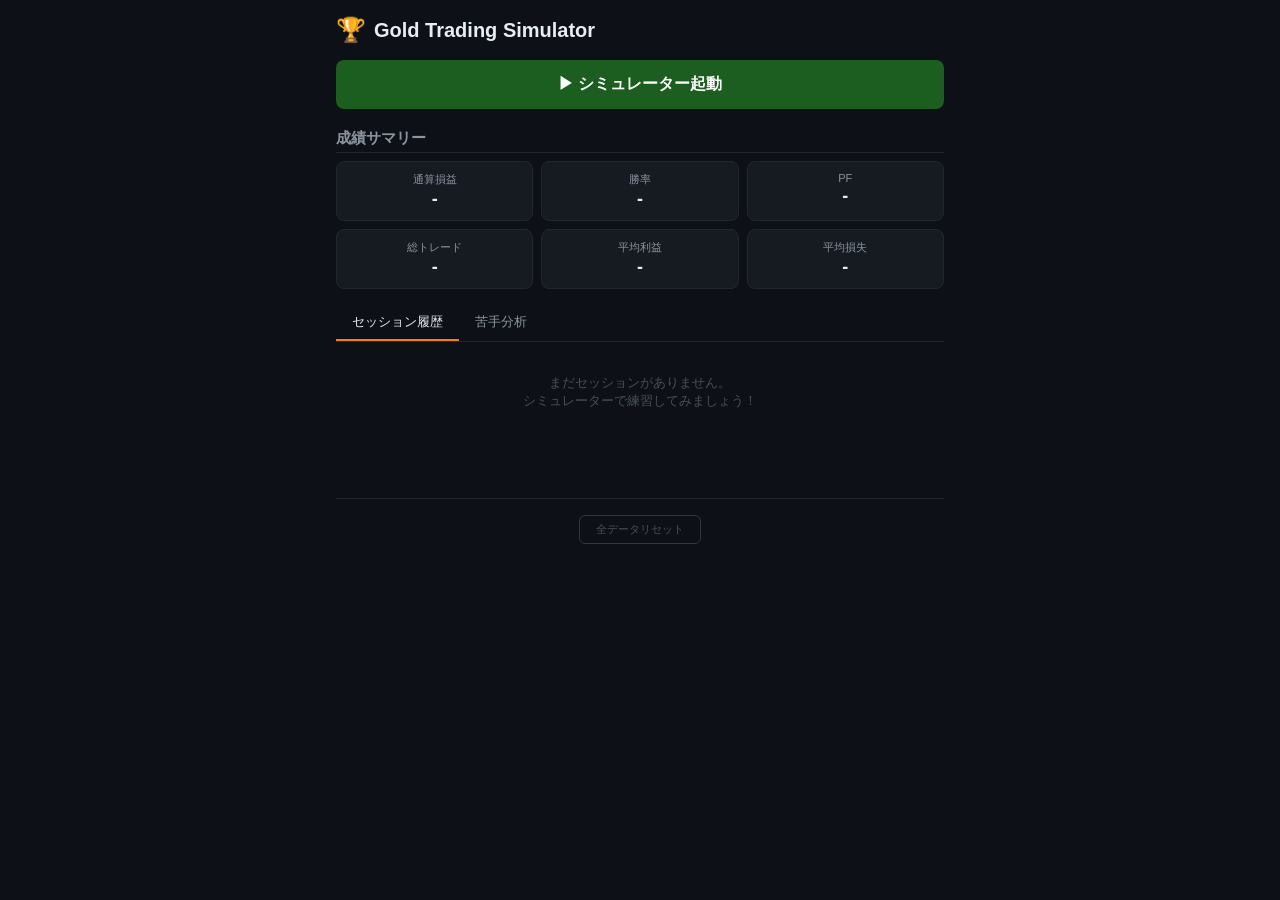
<file: index.html>
<!DOCTYPE html>
<html lang="ja">
<head>
<meta charset="UTF-8">
<meta name="viewport" content="width=device-width, initial-scale=1.0">
<title>Gold Trading Simulator</title>
<style>
* { box-sizing: border-box; margin: 0; padding: 0; }
body { background: #0d1117; color: #e6edf3; font-family: -apple-system, sans-serif; min-height: 100dvh; }
a { color: #58a6ff; text-decoration: none; }

.container { max-width: 640px; margin: 0 auto; padding: 16px; }

h1 { font-size: 20px; margin-bottom: 16px; display: flex; align-items: center; gap: 8px; }
h1 span { font-size: 24px; }
h2 { font-size: 15px; color: #8b949e; margin: 20px 0 8px; border-bottom: 1px solid #21262d; padding-bottom: 4px; }

/* 起動ボタン */
.launch-btn {
  display: block; width: 100%; padding: 14px; margin: 12px 0;
  background: #1b5e20; color: #fff; border: none; border-radius: 8px;
  font-size: 16px; font-weight: bold; cursor: pointer; text-align: center;
}
.launch-btn:active { background: #2e7d32; }

/* サマリーカード */
.summary { display: grid; grid-template-columns: repeat(3, 1fr); gap: 8px; margin: 8px 0; }
.stat { background: #161b22; border: 1px solid #21262d; border-radius: 8px; padding: 10px; text-align: center; }
.stat .label { font-size: 11px; color: #8b949e; }
.stat .value { font-size: 18px; font-weight: bold; margin-top: 2px; }
.stat .value.plus { color: #26a69a; }
.stat .value.minus { color: #ef5350; }

/* セッション一覧 */
.session-list { margin: 8px 0; }
.session-item {
  background: #161b22; border: 1px solid #21262d; border-radius: 8px;
  padding: 10px 12px; margin: 6px 0; display: flex; align-items: center; gap: 10px;
}
.session-item .date { font-size: 12px; color: #8b949e; min-width: 80px; }
.session-item .pnl { font-size: 15px; font-weight: bold; min-width: 90px; text-align: right; }
.session-item .trades { font-size: 11px; color: #8b949e; }
.session-item .actions { margin-left: auto; display: flex; gap: 6px; }
.session-item .actions button {
  background: #21262d; color: #e6edf3; border: 1px solid #30363d; border-radius: 4px;
  padding: 4px 8px; font-size: 11px; cursor: pointer;
}
.session-item .actions button:hover { background: #30363d; }
.session-item .memo-text { font-size: 11px; color: #8b949e; flex-basis: 100%; margin-top: 4px; }

/* 苦手分析 */
.weakness-list { margin: 8px 0; }
.weakness-item {
  background: #161b22; border: 1px solid #21262d; border-radius: 8px;
  padding: 8px 12px; margin: 4px 0; display: flex; align-items: center; gap: 10px;
  font-size: 13px;
}
.weakness-item .rank { color: #ef5350; font-weight: bold; min-width: 24px; }
.weakness-item .info { flex: 1; }
.weakness-item .loss { color: #ef5350; font-weight: bold; }

/* メモ編集 */
.memo-modal {
  display: none; position: fixed; top: 0; left: 0; right: 0; bottom: 0;
  background: rgba(0,0,0,0.7); z-index: 100; align-items: center; justify-content: center;
}
.memo-modal.show { display: flex; }
.memo-box {
  background: #161b22; border: 1px solid #30363d; border-radius: 12px;
  padding: 16px; width: 90%; max-width: 400px;
}
.memo-box textarea {
  width: 100%; height: 100px; background: #0d1117; color: #e6edf3;
  border: 1px solid #30363d; border-radius: 6px; padding: 8px; font-size: 14px;
  resize: vertical;
}
.memo-box .btns { display: flex; gap: 8px; margin-top: 8px; justify-content: flex-end; }
.memo-box .btns button {
  padding: 6px 16px; border: none; border-radius: 6px; font-size: 13px; cursor: pointer;
}
.memo-box .btn-save { background: #1565c0; color: #fff; }
.memo-box .btn-cancel { background: #333; color: #aaa; }

.empty { color: #484f58; font-size: 13px; text-align: center; padding: 24px; }

/* タブ */
.tabs { display: flex; gap: 0; margin: 16px 0 8px; border-bottom: 1px solid #21262d; }
.tab { padding: 8px 16px; font-size: 13px; color: #8b949e; cursor: pointer; border-bottom: 2px solid transparent; }
.tab.active { color: #e6edf3; border-bottom-color: #f57f17; }
.tab-content { display: none; }
.tab-content.active { display: block; }
</style>
</head>
<body>
<div class="container">
  <h1><span>🏆</span> Gold Trading Simulator</h1>

  <a href="simulator.html" class="launch-btn">▶ シミュレーター起動</a>

  <h2>成績サマリー</h2>
  <div class="summary">
    <div class="stat"><div class="label">通算損益</div><div class="value" id="s-pnl">-</div></div>
    <div class="stat"><div class="label">勝率</div><div class="value" id="s-winrate">-</div></div>
    <div class="stat"><div class="label">PF</div><div class="value" id="s-pf">-</div></div>
  </div>
  <div class="summary">
    <div class="stat"><div class="label">総トレード</div><div class="value" id="s-count">-</div></div>
    <div class="stat"><div class="label">平均利益</div><div class="value" id="s-avgwin">-</div></div>
    <div class="stat"><div class="label">平均損失</div><div class="value" id="s-avgloss">-</div></div>
  </div>

  <div class="tabs">
    <div class="tab active" data-tab="sessions">セッション履歴</div>
    <div class="tab" data-tab="weakness">苦手分析</div>
  </div>

  <div id="tab-sessions" class="tab-content active">
    <div id="session-list" class="session-list">
      <div class="empty">まだセッションがありません。<br>シミュレーターで練習してみましょう！</div>
    </div>
  </div>

  <div id="tab-weakness" class="tab-content">
    <div id="weakness-list" class="weakness-list">
      <div class="empty">データが蓄積されると苦手パターンが表示されます。</div>
    </div>
  </div>
</div>

<!-- メモ編集モーダル -->
<div class="memo-modal" id="memo-modal">
  <div class="memo-box">
    <div style="font-size:14px;font-weight:bold;margin-bottom:8px">振り返りメモ</div>
    <textarea id="memo-text" placeholder="エントリー根拠、反省点、次回改善点..."></textarea>
    <div class="btns">
      <button class="btn-cancel" id="memo-cancel">キャンセル</button>
      <button class="btn-save" id="memo-save">保存</button>
    </div>
  </div>
</div>

<div class="container" style="padding-top:0">
  <div style="margin-top:40px;padding-top:16px;border-top:1px solid #21262d;text-align:center">
    <button id="btn-reset" style="background:none;border:1px solid #30363d;color:#484f58;border-radius:6px;padding:6px 16px;font-size:11px;cursor:pointer">全データリセット</button>
  </div>
</div>

<script>
// ===== IndexedDB =====
const DB_NAME = 'TradingSimDB';
const DB_VER  = 3;
let db = null;

function openDB() {
  return new Promise((resolve, reject) => {
    const req = indexedDB.open(DB_NAME, DB_VER);
    req.onupgradeneeded = e => {
      const d = e.target.result;
      if (!d.objectStoreNames.contains('trades')) {
        const ts = d.createObjectStore('trades', { keyPath: 'id', autoIncrement: true });
        ts.createIndex('sessionId', 'sessionId');
        ts.createIndex('closeTime', 'closeTime');
      }
      if (!d.objectStoreNames.contains('sessions')) {
        const ss = d.createObjectStore('sessions', { keyPath: 'id' });
        ss.createIndex('startDate', 'startDate');
      }
      if (!d.objectStoreNames.contains('dataCache')) {
        d.createObjectStore('dataCache', { keyPath: 'id' });
      }
    };
    req.onsuccess = e => { db = e.target.result; resolve(db); };
    req.onerror = e => reject(e.target.error);
  });
}

function dbGetAll(store) {
  return new Promise((resolve, reject) => {
    const tx = db.transaction(store, 'readonly');
    const req = tx.objectStore(store).getAll();
    req.onsuccess = () => resolve(req.result);
    req.onerror = e => reject(e.target.error);
  });
}

function dbPut(store, data) {
  return new Promise((resolve, reject) => {
    const tx = db.transaction(store, 'readwrite');
    tx.objectStore(store).put(data);
    tx.oncomplete = () => resolve();
    tx.onerror = e => reject(e.target.error);
  });
}

const JPY_RATE = 160;
function fmtJpy(v) {
  const jpy = Math.round(v * JPY_RATE);
  return `${jpy >= 0 ? '+' : ''}${jpy.toLocaleString()}円`;
}

function escHtml(s) { const d = document.createElement('div'); d.textContent = s; return d.innerHTML; }

// ===== データ読み込み・表示 =====
async function loadData() {
  await openDB();
  const sessions = await dbGetAll('sessions');
  const trades   = await dbGetAll('trades');

  // サマリー計算
  if (trades.length > 0) {
    const wins = trades.filter(t => t.pnlUsd > 0);
    const losses = trades.filter(t => t.pnlUsd < 0);
    const totalPnl = trades.reduce((s, t) => s + t.pnlUsd, 0);
    const grossWin = wins.reduce((s, t) => s + t.pnlUsd, 0);
    const grossLoss = Math.abs(losses.reduce((s, t) => s + t.pnlUsd, 0));
    const winRate = (wins.length / trades.length * 100).toFixed(1);
    const pf = grossLoss > 0 ? (grossWin / grossLoss).toFixed(2) : '-';
    const avgWin = wins.length > 0 ? grossWin / wins.length : 0;
    const avgLoss = losses.length > 0 ? grossLoss / losses.length : 0;

    setVal('s-pnl', fmtJpy(totalPnl), totalPnl >= 0);
    setVal('s-winrate', winRate + '%', parseFloat(winRate) >= 50);
    setVal('s-pf', pf, parseFloat(pf) >= 1);
    setVal('s-count', trades.length, true);
    setVal('s-avgwin', fmtJpy(avgWin), true);
    setVal('s-avgloss', fmtJpy(-avgLoss), false);
  }

  // セッション一覧（新しい順）
  const sorted = sessions.filter(s => s.trades > 0).sort((a, b) => b.id - a.id);
  const listEl = document.getElementById('session-list');
  if (sorted.length === 0) return;

  // セッションIDごとのトレードをグループ化
  const tradesBySession = {};
  trades.forEach(t => {
    if (!tradesBySession[t.sessionId]) tradesBySession[t.sessionId] = [];
    tradesBySession[t.sessionId].push(t);
  });

  listEl.innerHTML = sorted.map(s => {
    const chartDate = new Date(s.startDate);
    const dayNames = ['日','月','火','水','木','金','土'];
    const chartDay = dayNames[chartDate.getUTCDay()];
    const chartStr = chartDate.toLocaleDateString('ja-JP', { year:'numeric', month:'2-digit', day:'2-digit', timeZone:'UTC' }) + `(${chartDay})`;
    const playedDate = s.playedAt ? new Date(s.playedAt) : new Date(s.id);
    const playedStr = playedDate.toLocaleDateString('ja-JP', { month:'2-digit', day:'2-digit', hour:'2-digit', minute:'2-digit' });
    const pnlJpy = Math.round((s.totalPnL || 0) * JPY_RATE);
    const cls = pnlJpy >= 0 ? 'plus' : 'minus';
    const sTrades = tradesBySession[s.id] || [];
    const tradeRows = sTrades.map((t, i) => {
      const tPnlJpy = Math.round(t.pnlUsd * JPY_RATE);
      const tCls = tPnlJpy >= 0 ? '#26a69a' : '#ef5350';
      const entryP = t.entryPrice ? t.entryPrice.toFixed(2) : '-';
      const closeP = t.closePrice ? t.closePrice.toFixed(2) : '-';
      return `<div style="display:flex;gap:8px;align-items:center;padding:3px 0;font-size:11px;border-top:1px solid #1a1f25">
        <span style="color:${t.type==='BUY'?'#42a5f5':'#ef5350'};min-width:30px">${t.type}</span>
        <span style="color:#8b949e">${t.lot}</span>
        <span style="color:#e6edf3">${entryP}</span>
        <span style="color:#8b949e">→</span>
        <span style="color:#e6edf3">${closeP}</span>
        <span style="color:${tCls};margin-left:auto;font-weight:bold">${tPnlJpy>=0?'+':''}${tPnlJpy.toLocaleString()}円</span>
      </div>`;
    }).join('');
    return `
      <div class="session-item" data-id="${s.id}" style="flex-wrap:wrap">
        <div style="display:flex;gap:12px;align-items:center;width:100%;margin-bottom:4px">
          <div style="font-size:11px;color:#8b949e">挑戦日: ${playedStr}</div>
          <div style="font-size:11px;color:#58a6ff">GOLD ${chartStr}</div>
          <div class="actions" style="margin-left:auto">
            <button onclick="openMemo(${s.id})">メモ</button>
            <button onclick="reviewSession(${s.id}, ${s.startIdx})">復習</button>
          </div>
        </div>
        <div style="display:flex;gap:10px;align-items:center;width:100%">
          <div class="pnl ${cls}">${pnlJpy >= 0 ? '+' : ''}${pnlJpy.toLocaleString()}円</div>
          <div class="trades">${s.trades}回</div>
          ${sTrades.length > 0 ? `<button onclick="toggleDetail(this)" style="background:none;border:1px solid #30363d;color:#8b949e;border-radius:4px;padding:2px 8px;font-size:10px;cursor:pointer;margin-left:auto">詳細 ▼</button>` : ''}
        </div>
        ${s.memo ? `<div class="memo-text">${escHtml(s.memo)}</div>` : ''}
        ${sTrades.length > 0 ? `<div class="trade-detail" style="display:none;width:100%;margin-top:4px;padding:4px 0">${tradeRows}</div>` : ''}
      </div>`;
  }).join('');

  // 苦手分析
  renderWeakness(sessions, trades);
}

function setVal(id, val, positive) {
  const el = document.getElementById(id);
  el.textContent = val;
  el.className = 'value ' + (positive ? 'plus' : 'minus');
}

// ===== 苦手分析 =====
function renderWeakness(sessions, trades) {
  const el = document.getElementById('weakness-list');

  // セッション別の損失ランキング
  const lossSessions = sessions
    .filter(s => s.trades > 0 && (s.totalPnL || 0) < 0)
    .sort((a, b) => a.totalPnL - b.totalPnL)
    .slice(0, 10);

  if (lossSessions.length === 0) {
    el.innerHTML = '<div class="empty">負けセッションがありません。素晴らしい！</div>';
    return;
  }

  // 曜日別の勝率
  const dayStats = {};
  trades.forEach(t => {
    const day = new Date(t.closeTime).getUTCDay();
    if (!dayStats[day]) dayStats[day] = { wins: 0, total: 0, pnl: 0 };
    dayStats[day].total++;
    dayStats[day].pnl += t.pnlUsd;
    if (t.pnlUsd > 0) dayStats[day].wins++;
  });
  const dayNames = ['日','月','火','水','木','金','土'];
  const worstDay = Object.entries(dayStats).sort((a, b) => a[1].pnl - b[1].pnl)[0];

  let html = '<div style="font-size:12px;color:#8b949e;margin-bottom:8px">負けが大きいセッション</div>';
  html += lossSessions.map((s, i) => {
    const d = new Date(s.startDate);
    const dateStr = d.toLocaleDateString('ja-JP', { month:'2-digit', day:'2-digit', timeZone:'UTC' });
    const pnlJpy = Math.round(s.totalPnL * JPY_RATE);
    return `
      <div class="weakness-item">
        <div class="rank">#${i+1}</div>
        <div class="info">${dateStr} (${s.trades}回)</div>
        <div class="loss">${pnlJpy.toLocaleString()}円</div>
        <button onclick="reviewSession(${s.id}, ${s.startIdx})" style="background:#21262d;color:#e6edf3;border:1px solid #30363d;border-radius:4px;padding:3px 8px;font-size:11px;cursor:pointer">復習</button>
      </div>`;
  }).join('');

  if (worstDay) {
    const wd = worstDay[1];
    const wr = (wd.wins / wd.total * 100).toFixed(0);
    html += `<div style="margin-top:12px;font-size:12px;color:#8b949e">苦手な曜日: <b style="color:#ef5350">${dayNames[worstDay[0]]}曜日</b>（勝率${wr}%、${fmtJpy(wd.pnl)}）</div>`;
  }

  el.innerHTML = html;
}

// ===== トレード詳細表示 =====
function toggleDetail(btn) {
  const detail = btn.closest('.session-item').querySelector('.trade-detail');
  if (detail.style.display === 'none') {
    detail.style.display = 'block';
    btn.textContent = '詳細 ▲';
  } else {
    detail.style.display = 'none';
    btn.textContent = '詳細 ▼';
  }
}

// ===== 復習モード =====
function reviewSession(sid, startIdx) {
  location.href = `simulator.html?startIdx=${startIdx}&session=${sid}`;
}

// ===== メモ =====
let memoTargetId = null;
function openMemo(sessionId) {
  memoTargetId = sessionId;
  document.getElementById('memo-modal').classList.add('show');
  // 既存メモを読み込み
  const tx = db.transaction('sessions', 'readonly');
  const req = tx.objectStore('sessions').get(sessionId);
  req.onsuccess = () => {
    document.getElementById('memo-text').value = req.result?.memo || '';
  };
}
document.getElementById('memo-cancel').addEventListener('click', () => {
  document.getElementById('memo-modal').classList.remove('show');
});
document.getElementById('memo-save').addEventListener('click', async () => {
  const tx = db.transaction('sessions', 'readwrite');
  const store = tx.objectStore('sessions');
  const req = store.get(memoTargetId);
  req.onsuccess = () => {
    const session = req.result;
    session.memo = document.getElementById('memo-text').value;
    store.put(session);
    document.getElementById('memo-modal').classList.remove('show');
    loadData(); // 再表示
  };
});

// ===== タブ切り替え =====
document.querySelectorAll('.tab').forEach(tab => {
  tab.addEventListener('click', () => {
    document.querySelectorAll('.tab').forEach(t => t.classList.remove('active'));
    document.querySelectorAll('.tab-content').forEach(t => t.classList.remove('active'));
    tab.classList.add('active');
    document.getElementById('tab-' + tab.dataset.tab).classList.add('active');
  });
});

// ===== リセット =====
document.getElementById('btn-reset').addEventListener('click', () => {
  if (!confirm('全てのセッション・トレードデータを削除しますか？\nこの操作は取り消せません。')) return;
  if (db) db.close();
  const req = indexedDB.deleteDatabase('TradingSimDB');
  req.onsuccess = () => location.reload();
  req.onerror = () => location.reload();
  req.onblocked = () => location.reload();
});

loadData();
</script>
</body>
</html>
</file>
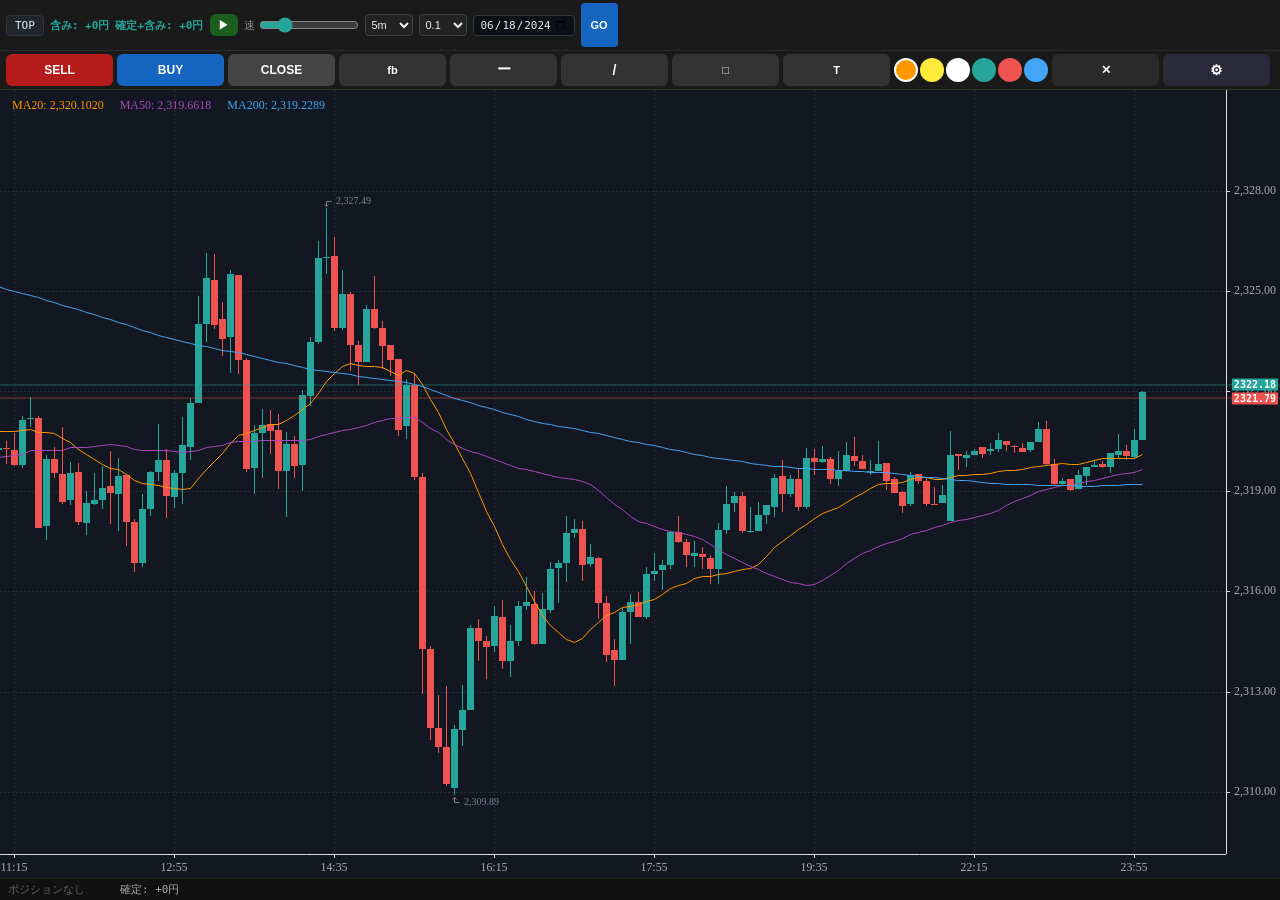
<file: simulator-new.html>
<!DOCTYPE html>
<html lang="ja">
<head>
<meta charset="UTF-8">
<meta name="viewport" content="width=device-width, initial-scale=1.0, maximum-scale=1.0, user-scalable=no">
<title>Trading Simulator</title>
<script src="lib/klinecharts.min.js"></script>
<link rel="stylesheet" href="css/style.css">
</head>
<body>

<!-- ツールバー2行 -->
<div id="toolbar">
  <div id="row1">
    <span id="cur-time" style="display:none">--</span>
    <span id="cur-price" style="display:none">--</span>
    <a href="index.html" style="background:#21262d;color:#e6edf3;font-size:11px;text-decoration:none;padding:3px 8px;border-radius:4px;border:1px solid #30363d">TOP</a>
    <span id="pnl-float">含み: ±0</span>
    <span id="pnl-total">確定+含み: ±0</span>
    <button id="btn-play">▶</button>
    <div id="speed-wrap">速<input type="range" id="speed" min="1" max="10" value="3"></div>
    <select id="tf-select">
      <option value="1">1m</option>
      <option value="5" selected>5m</option>
      <option value="15">15m</option>
      <option value="30">30m</option>
      <option value="60">1h</option>
      <option value="240">4h</option>
      <option value="1440">1d</option>
    </select>
    <select id="lot" title="ロット">
      <option>0.01</option><option>0.05</option><option selected>0.1</option>
      <option>0.5</option><option>1.0</option>
    </select>
    <input type="date" id="start-date" style="background:#0d1117;color:#e6edf3;border:1px solid #30363d;border-radius:4px;padding:2px 6px;font-size:11px">
    <button id="btn-go" style="background:#1565c0;color:#fff;border:none;border-radius:4px;padding:3px 10px;font-size:11px;cursor:pointer">GO</button>
  </div>
  <div id="row2">
    <button id="btn-sell">SELL</button>
    <button id="btn-buy">BUY</button>
    <button id="btn-close">CLOSE</button>
    <button class="tool-btn" data-tool="fibo" style="font-size:11px;min-width:32px">fb</button>
    <button class="tool-btn" data-tool="hline" style="font-size:14px;min-width:32px">ー</button>
    <button class="tool-btn" data-tool="tline" style="font-size:14px;min-width:32px">/</button>
    <button class="tool-btn" data-tool="rect" style="font-size:11px;min-width:32px">□</button>
    <button class="tool-btn" data-tool="text" style="font-size:11px;min-width:32px">T</button>
    <span id="color-palette" style="display:inline-flex;gap:2px;vertical-align:middle">
      <button class="color-btn" data-color="#ff9800" style="width:24px;height:24px;min-width:24px;min-height:24px;padding:0;border:2px solid #fff;border-radius:50%;background:#ff9800;cursor:pointer"></button>
      <button class="color-btn" data-color="#ffeb3b" style="width:24px;height:24px;min-width:24px;min-height:24px;padding:0;border:2px solid transparent;border-radius:50%;background:#ffeb3b;cursor:pointer"></button>
      <button class="color-btn" data-color="#ffffff" style="width:24px;height:24px;min-width:24px;min-height:24px;padding:0;border:2px solid transparent;border-radius:50%;background:#ffffff;cursor:pointer"></button>
      <button class="color-btn" data-color="#26a69a" style="width:24px;height:24px;min-width:24px;min-height:24px;padding:0;border:2px solid transparent;border-radius:50%;background:#26a69a;cursor:pointer"></button>
      <button class="color-btn" data-color="#ef5350" style="width:24px;height:24px;min-width:24px;min-height:24px;padding:0;border:2px solid transparent;border-radius:50%;background:#ef5350;cursor:pointer"></button>
      <button class="color-btn" data-color="#42a5f5" style="width:24px;height:24px;min-width:24px;min-height:24px;padding:0;border:2px solid transparent;border-radius:50%;background:#42a5f5;cursor:pointer"></button>
    </span>
    <button id="btn-tool-clear">✕</button>
    <button id="btn-settings" style="font-size:14px;min-width:32px;background:#2a2a3a">⚙</button>
    <span id="pos-info"></span>
  </div>
</div>

<!-- 設定パネル -->
<div id="ma-panel" style="display:none;position:fixed;top:60px;right:8px;background:#161b22;border:1px solid #30363d;border-radius:8px;z-index:200;padding:12px;font-size:13px;min-width:220px;max-height:80vh;overflow-y:auto">
  <div style="display:flex;gap:6px;margin-bottom:10px;position:sticky;top:-12px;background:#161b22;padding:4px 0 8px;z-index:1">
    <button id="ma-add" style="flex:1;background:#21262d;color:#8b949e;border:1px solid #30363d;border-radius:4px;padding:6px;font-size:12px;cursor:pointer;min-height:30px">+ 追加</button>
    <button id="ma-apply" style="flex:1;background:#1565c0;color:#fff;border:none;border-radius:4px;padding:6px;font-size:12px;cursor:pointer;min-height:30px">適用</button>
  </div>
  <div style="font-weight:bold;margin-bottom:8px">MA設定</div>
  <div id="ma-list"></div>
  <div style="border-top:1px solid #21262d;margin-top:12px;padding-top:10px">
    <div style="font-weight:bold;margin-bottom:8px">自動TP/SL</div>
    <label style="display:flex;align-items:center;gap:8px;cursor:pointer;margin-bottom:8px">
      <input type="checkbox" id="auto-tpsl-toggle" style="accent-color:#76ff03">
      <span>エントリー時に自動設定</span>
    </label>
    <div id="auto-tpsl-settings" style="display:none;padding-left:24px;font-size:11px;color:#8b949e">
      <div style="display:flex;align-items:center;gap:6px;margin-bottom:4px">
        <span style="color:#76ff03;min-width:20px">TP</span>
        <input id="auto-tp-pips" type="number" min="1" max="999" value="30" style="width:50px;background:#0d1117;color:#e6edf3;border:1px solid #30363d;border-radius:4px;padding:2px 4px;font-size:12px;text-align:center">
        <span>pips</span>
      </div>
      <div style="display:flex;align-items:center;gap:6px">
        <span style="color:#ff5252;min-width:20px">SL</span>
        <input id="auto-sl-pips" type="number" min="1" max="999" value="30" style="width:50px;background:#0d1117;color:#e6edf3;border:1px solid #30363d;border-radius:4px;padding:2px 4px;font-size:12px;text-align:center">
        <span>pips</span>
      </div>
    </div>
  </div>
  <div style="border-top:1px solid #21262d;margin-top:12px;padding-top:10px">
    <div style="font-weight:bold;margin-bottom:8px">セッション</div>
    <label style="display:flex;align-items:center;gap:8px;cursor:pointer">
      <input type="checkbox" id="range-toggle" style="accent-color:#ff9800">
      <span>時間帯レンジ</span>
    </label>
    <div id="range-settings" style="display:none;margin-top:6px;padding-left:24px;font-size:11px;color:#8b949e">
      <div style="display:flex;align-items:center;gap:4px;margin-bottom:4px">
        <span>開始</span>
        <input id="range-from" type="time" value="07:00" style="background:#0d1117;color:#e6edf3;border:1px solid #30363d;border-radius:4px;padding:2px;font-size:11px">
        <span>〜</span>
        <input id="range-to" type="time" value="09:00" style="background:#0d1117;color:#e6edf3;border:1px solid #30363d;border-radius:4px;padding:2px;font-size:11px">
      </div>
      <div style="display:flex;align-items:center;gap:4px">
        <span>終了</span>
        <input id="range-end" type="time" value="05:00" style="background:#0d1117;color:#e6edf3;border:1px solid #30363d;border-radius:4px;padding:2px;font-size:11px">
        <span style="color:#484f58">（翌日）</span>
      </div>
    </div>
  </div>
  <div style="border-top:1px solid #21262d;margin-top:12px;padding-top:10px">
    <div style="font-weight:bold;margin-bottom:8px">SMCインジケーター</div>
    <label style="display:flex;align-items:center;gap:8px;cursor:pointer;margin-bottom:8px">
      <input type="checkbox" id="fvg-toggle" style="accent-color:#26a69a">
      <span>FVG（Fair Value Gap）</span>
    </label>
    <label style="display:flex;align-items:center;gap:8px;cursor:pointer;margin-bottom:8px">
      <input type="checkbox" id="bos-toggle" style="accent-color:#ef5350">
      <span>BOS / CHoCH</span>
    </label>
    <label style="display:flex;align-items:center;gap:8px;cursor:pointer;margin-bottom:8px">
      <input type="checkbox" id="ob-toggle" style="accent-color:#42a5f5">
      <span>Order Block</span>
    </label>
  </div>
</div>

<!-- チャート -->
<div id="chart"></div>

<div id="positions">ポジションなし</div>

<script src="js/db.js"></script>
<script src="js/indicators.js"></script>
<script src="js/chart.js"></script>
<script src="js/trading.js"></script>
<script>
// テキストモード: drawing.jsのタッチプロキシをバイパス
var _chartDiv = document.getElementById('chart');
window._textMode = false;

_chartDiv.addEventListener('touchstart', function(e) {
  if (!window._textMode) return;
  e.stopImmediatePropagation();
  e.preventDefault();
}, { capture: true, passive: false });

_chartDiv.addEventListener('touchend', function(e) {
  if (!window._textMode) return;
  e.stopImmediatePropagation();
  e.preventDefault();
  var t = e.changedTouches[0];
  if (t) window._textTouchEnd = { x: t.clientX, y: t.clientY };
}, { capture: true, passive: false });
</script>
<script src="js/drawing.js"></script>
<script src="js/settings.js"></script>
<script>
// グローバル: オーバーレイIDごとの色・テキストを管理
var overlayColors = {};  // { overlayId: '#color' }
var overlayTexts = {};   // { overlayId: 'text' }
var drawColor = '#ff9800'; // 現在の描画色

// カラーパレット連携
document.querySelectorAll('.color-btn').forEach(function(btn) {
  btn.addEventListener('click', function(e) {
    e.stopPropagation();
    drawColor = btn.dataset.color;
    document.querySelectorAll('.color-btn').forEach(function(b) {
      b.style.borderColor = b.dataset.color === drawColor ? '#fff' : 'transparent';
    });
  });
});

// drawing.js の OVERLAY_NAMES を拡張
OVERLAY_NAMES.rect = 'customRect';
OVERLAY_NAMES.text = 'customText';

// オーバーレイIDから色を取得
function getOverlayColor(overlay, fallback) {
  if (overlay.id && overlayColors[overlay.id]) return overlayColors[overlay.id];
  return fallback;
}

// フィボナッチ再登録（色可変）
klinecharts.registerOverlay({
  name: 'customFibo',
  totalStep: 3,
  needDefaultPointFigure: true,
  needDefaultXAxisFigure: false,
  needDefaultYAxisFigure: false,
  createPointFigures: function(params) {
    var coordinates = params.coordinates, overlay = params.overlay, bounding = params.bounding, yAxis = params.yAxis;
    var points = overlay.points;
    if (coordinates.length < 2 || !yAxis) return [];
    var v0 = points[0] != null ? points[0].value : null;
    var v1 = points[1] != null ? points[1].value : null;
    if (v0 == null || v1 == null || v0 === v1) return [];
    var xL = Math.min(coordinates[0].x, coordinates[1].x);
    var xR = Math.max(coordinates[0].x, coordinates[1].x);
    var range = Math.abs(v0 - v1);
    var isDown = v0 >= v1;
    var LEVELS = [0, 1.0, 1.236, 1.382, 1.618, 1.764, 2.0, 2.618];
    var c = getOverlayColor(overlay, '#ffffff');
    var lines = [], texts = [];
    LEVELS.forEach(function(lvl) {
      var price = isDown ? (v1 + range * lvl) : (v1 - range * lvl);
      var y = yAxis.convertToPixel(price);
      if (y == null || y < -10 || y > bounding.height + 10) return;
      lines.push({ coordinates: [{ x: xL, y: y }, { x: xR, y: y }] });
      texts.push({ x: Math.min(xR + 4, bounding.width - 30), y: y, text: '' + lvl, align: 'left', baseline: 'middle', color: c, size: 11, family: 'monospace', style: 'normal', weight: 'normal', paddingLeft: 0, paddingRight: 0, paddingTop: 0, paddingBottom: 0 });
    });
    return [
      { type: 'line', isCheckEvent: true, attrs: lines, styles: { color: c, size: 1 } },
      { type: 'text', isCheckEvent: false, attrs: texts, styles: { backgroundColor: 'transparent' } }
    ];
  }
});

// トレンドライン再登録
klinecharts.registerOverlay({
  name: 'customSegment',
  totalStep: 3,
  needDefaultPointFigure: true,
  needDefaultXAxisFigure: false,
  needDefaultYAxisFigure: false,
  createPointFigures: function(params) {
    var coordinates = params.coordinates, overlay = params.overlay;
    if (coordinates.length < 2) return [];
    var c = getOverlayColor(overlay, '#ff9800');
    var p0 = coordinates[0], p1 = coordinates[1];
    var mx = (p0.x + p1.x) / 2, my = (p0.y + p1.y) / 2;
    return [
      { type: 'line', isCheckEvent: true, attrs: { coordinates: [p0, p1] }, styles: { color: c, size: 1 } },
      { type: 'circle', isCheckEvent: true, attrs: { x: mx, y: my, r: 5 }, styles: { style: 'fill', color: c, borderColor: c, borderSize: 0 } }
    ];
  }
});

// 水平線再登録
klinecharts.registerOverlay({
  name: 'customHLine',
  totalStep: 2,
  needDefaultPointFigure: true,
  needDefaultXAxisFigure: true,
  needDefaultYAxisFigure: true,
  createPointFigures: function(params) {
    var coordinates = params.coordinates, bounding = params.bounding, overlay = params.overlay;
    if (coordinates.length < 1) return [];
    var c = getOverlayColor(overlay, '#ffeb3b');
    var y = coordinates[0].y;
    return [{ type: 'line', isCheckEvent: true, attrs: { coordinates: [{ x: 0, y: y }, { x: bounding.width, y: y }] }, styles: { color: c, size: 1 } }];
  }
});

// 四角形
klinecharts.registerOverlay({
  name: 'customRect',
  totalStep: 3,
  needDefaultPointFigure: true,
  needDefaultXAxisFigure: false,
  needDefaultYAxisFigure: false,
  createPointFigures: function(params) {
    var coordinates = params.coordinates, overlay = params.overlay;
    if (coordinates.length < 2) return [];
    var c = getOverlayColor(overlay, '#ff9800');
    var x1 = coordinates[0].x, y1 = coordinates[0].y;
    var x2 = coordinates[1].x, y2 = coordinates[1].y;
    var left = Math.min(x1, x2), top = Math.min(y1, y2);
    var w = Math.abs(x2 - x1), h = Math.abs(y2 - y1);
    return [
      { type: 'rect', isCheckEvent: true, attrs: { x: left, y: top, width: w, height: h }, styles: { style: 'stroke', color: c, borderColor: c, borderSize: 1 } },
      { type: 'rect', isCheckEvent: false, attrs: { x: left, y: top, width: w, height: h }, styles: { style: 'fill', color: c + '18' } }
    ];
  }
});

// テキスト
klinecharts.registerOverlay({
  name: 'customText',
  totalStep: 2,
  needDefaultPointFigure: true,
  needDefaultXAxisFigure: false,
  needDefaultYAxisFigure: false,
  createPointFigures: function(params) {
    var coordinates = params.coordinates, overlay = params.overlay;
    if (coordinates.length < 1) return [];
    var c = getOverlayColor(overlay, '#ffffff');
    var txt = (overlay.id && overlayTexts[overlay.id]) || 'Text';
    return [{ type: 'text', isCheckEvent: true, attrs: { x: coordinates[0].x, y: coordinates[0].y, text: txt, align: 'left', baseline: 'top', color: c, size: 14, family: 'monospace', style: 'normal', weight: 'bold', paddingLeft: 2, paddingRight: 2, paddingTop: 2, paddingBottom: 2 }, styles: { backgroundColor: 'transparent' } }];
  }
});

// オーバーレイ作成時に色を記録
chart.subscribeAction(klinecharts.ActionType.OnOverlayChange, function(e) {
  if (e && e.overlay && e.overlay.id) {
    if (!overlayColors[e.overlay.id]) {
      overlayColors[e.overlay.id] = drawColor;
    }
  }
});

// 右クリックメニューに「色変更」を追加
(function() {
  var btnStyle = 'width:100%;background:none;padding:5px 20px;border:none;color:#ddd;font-size:13px;cursor:pointer;text-align:left;font-family:monospace;display:block';
  var colorBtn = document.createElement('button');
  colorBtn.id = 'dmenu-color';
  colorBtn.textContent = '色変更';
  colorBtn.style.cssText = btnStyle;
  colorBtn.onmouseover = function() { this.style.background = '#3d6a99'; };
  colorBtn.onmouseout = function() { this.style.background = 'none'; };
  var dupBtn = document.getElementById('dmenu-dup');
  deleteMenu.insertBefore(colorBtn, dupBtn);
  var sep = document.createElement('div');
  sep.style.cssText = 'height:1px;background:#4a4a4a;margin:2px 0';
  deleteMenu.insertBefore(sep, dupBtn);

  colorBtn.addEventListener('click', function() {
    if (!deleteTargetOverlay) { hideDeleteMenu(); return; }
    overlayColors[deleteTargetOverlay.id] = drawColor;
    hideDeleteMenu();
  });
})();

// ツールボタン: text のみ独自処理、rect含む他はdrawing.js標準フロー
(function() {
  document.querySelectorAll('.tool-btn').forEach(function(btn) {
    btn.addEventListener('click', function(e) {
      var v = btn.dataset.tool;
      window._textMode = false;

      if (v === 'text') {
        e.stopImmediatePropagation();
        document.querySelectorAll('.tool-btn').forEach(function(b) { b.classList.remove('active'); });
        btn.classList.add('active');
        window._textMode = true;
      }
      // rect/fibo/hline/tline はdrawing.jsのリスナーがcreateOverlayで処理
    }, true);
  });
})();

// チャート上テキスト入力
(function() {
  var chartDiv = document.getElementById('chart');
  var inputBox = document.createElement('input');
  inputBox.type = 'text';
  inputBox.placeholder = 'Enter で確定';
  Object.assign(inputBox.style, {
    position: 'absolute', display: 'none', zIndex: '300',
    background: '#0d1117', color: '#e6edf3', border: '1px solid #58a6ff',
    borderRadius: '4px', padding: '4px 8px', fontSize: '14px',
    fontFamily: 'monospace', fontWeight: 'bold', outline: 'none',
    minWidth: '100px'
  });
  chartDiv.appendChild(inputBox);

  var pendingTs = null, pendingVal = null;

  function showTextInput(clientX, clientY) {
    var rect = chartDiv.getBoundingClientRect();
    var mx = clientX - rect.left, my = clientY - rect.top;

    pendingTs = xToTime(mx);
    pendingVal = pixelToPrice(my);
    if (pendingTs == null || pendingVal == null) return;

    inputBox.style.left = mx + 'px';
    inputBox.style.top = my + 'px';
    inputBox.style.display = '';
    inputBox.value = '';
    // タッチデバイスでは少し遅延してフォーカス
    setTimeout(function() { inputBox.focus(); }, 50);
  }

  // PC: click
  chartDiv.addEventListener('click', function(e) {
    if (!window._textMode) return;
    showTextInput(e.clientX, e.clientY);
    e.stopPropagation();
  }, true);

  // スマホ: drawing.js 前のキャプチャハンドラで記録されたタッチ座標を拾う
  setInterval(function() {
    if (window._textTouchEnd && window._textMode) {
      showTextInput(window._textTouchEnd.x, window._textTouchEnd.y);
      window._textTouchEnd = null;
    }
  }, 50);

  function commitText() {
    var txt = inputBox.value.trim();
    inputBox.style.display = 'none';
    window._textMode = false;
    document.querySelectorAll('.tool-btn').forEach(function(b) { b.classList.remove('active'); });
    if (!txt || pendingTs == null || pendingVal == null) return;

    var points = [{ timestamp: pendingTs, value: pendingVal }];
    var ov = chart.createOverlay({ name: 'customText', points: points });
    // IDを取得して色・テキストを記録
    if (ov) {
      overlayTexts[ov] = txt;
      overlayColors[ov] = drawColor;
    }
    // OnOverlayChange でもキャッチ
    var handler = function(ev) {
      if (ev && ev.overlay && ev.overlay.name === 'customText' && ev.overlay.id) {
        if (!overlayTexts[ev.overlay.id]) {
          overlayTexts[ev.overlay.id] = txt;
          overlayColors[ev.overlay.id] = drawColor;
        }
      }
    };
    chart.subscribeAction(klinecharts.ActionType.OnOverlayChange, handler);
  }

  inputBox.addEventListener('keydown', function(e) {
    if (e.key === 'Enter') { e.preventDefault(); commitText(); }
    if (e.key === 'Escape') { inputBox.style.display = 'none'; window._textMode = false; document.querySelectorAll('.tool-btn').forEach(function(b) { b.classList.remove('active'); }); }
    e.stopPropagation();
  });
  inputBox.addEventListener('blur', function() {
    if (inputBox.style.display !== 'none') commitText();
  });
})();
</script>
<script>
// 日付ジャンプ機能
(function() {
  const dateInput = document.getElementById('start-date');
  const btnGo = document.getElementById('btn-go');

  // データロード後に日付範囲を設定
  function initDateRange() {
    if (!bars1m || bars1m.length === 0) return setTimeout(initDateRange, 200);
    const PAST_BARS = 220000;
    const minTs = bars1m[Math.min(PAST_BARS, bars1m.length - 1)].t;
    const maxTs = bars1m[bars1m.length - 1].t;
    dateInput.min = new Date(minTs * 1000).toISOString().slice(0, 10);
    dateInput.max = new Date(maxTs * 1000).toISOString().slice(0, 10);
    // 現在のスタート日を表示
    const curTs = bars1m[curIdx1m].t;
    dateInput.value = new Date(curTs * 1000).toISOString().slice(0, 10);
  }
  initDateRange();

  btnGo.addEventListener('click', jumpToDate);
  dateInput.addEventListener('keydown', e => { if (e.key === 'Enter') jumpToDate(); });

  function jumpToDate() {
    const dateStr = dateInput.value;
    if (!dateStr || !bars1m || bars1m.length === 0) return;

    // 選択日のUTC 0:00（= JST 9:00）のタイムスタンプ
    const targetTs = new Date(dateStr + 'T00:00:00Z').getTime() / 1000;

    // bars1m から該当日以降の最初のバーを二分探索
    let lo = 0, hi = bars1m.length - 1, best = -1;
    while (lo <= hi) {
      const mid = (lo + hi) >> 1;
      if (bars1m[mid].t >= targetTs) { best = mid; hi = mid - 1; }
      else lo = mid + 1;
    }
    if (best < 0) { alert('指定日のデータが見つかりません'); return; }

    // 再生停止
    if (playing) { stopPlay(); playing = false; document.getElementById('btn-play').textContent = '▶'; }

    // セッション状態を完全リセット
    positions = [];
    pendingOrders = [];
    realizedPnL = 0;
    tradeHistory = [];
    posId = 0;
    selectedPosId = null;
    selectedLimitId = null;
    tpslDrag = null;
    sessionId = Date.now();

    // チャート位置をリセット
    curIdx1m = best;
    sessionStartIdx = best;
    livePrice = bars1m[best].c;

    // 描画リセット
    if (typeof fiboLines !== 'undefined') fiboLines.length = 0;
    if (typeof hLines !== 'undefined') hLines.length = 0;
    if (typeof tLines !== 'undefined') tLines.length = 0;
    if (typeof redrawFibo === 'function') redrawFibo();

    // PnL表示リセット
    document.getElementById('pnl-float').textContent = '含み: ±0';
    document.getElementById('pnl-float').style.color = '#e6edf3';
    document.getElementById('pnl-total').textContent = '確定+含み: ±0';
    document.getElementById('pnl-total').style.color = '#e6edf3';
    document.getElementById('positions').innerHTML = '<span style="color:#666">ポジションなし</span>';
    document.getElementById('pos-info').textContent = '';

    renderBars();
    // チャートを最新バー位置にスクロール
    setTimeout(function() { chart.scrollToRealTime(); }, 50);
  }
})();
</script>
</body>
</html>
</file>
<file: css/style.css>
* { box-sizing: border-box; margin: 0; padding: 0; }
body { background: #131722; color: #eee; font-family: monospace; display: flex; flex-direction: column; height: 100dvh; overflow: hidden; }
#chart { touch-action: none; }

/* ===== ツールバー ===== */
#toolbar {
  background: #1a1a1a; border-bottom: 1px solid #333; flex-shrink: 0;
}
#row1 {
  display: flex; align-items: center; gap: 6px;
  padding: 3px 6px; font-size: 11px; flex-wrap: nowrap; overflow-x: auto;
}
#row2 {
  display: flex; align-items: center; gap: 4px;
  padding: 3px 6px; border-top: 1px solid #2a2a2a;
}
#cur-time  { color: #666; white-space: nowrap; }
#cur-price { color: #fff; font-size: 14px; font-weight: bold; white-space: nowrap; }
#pnl-float, #pnl-total { font-size: 11px; font-weight: bold; white-space: nowrap; }
#pos-info  { color: #aaa; font-size: 11px; margin-left: auto; }
#row1 #btn-play { background: #1b5e20; padding: 2px 8px; min-height: 22px; min-width: 28px; font-size: 11px; }
#row1 select { font-size: 11px; min-height: 22px; padding: 1px 2px; }
#row2 button { flex: 1; min-height: 32px; font-size: 12px; padding: 4px 2px; }

/* ===== チャート ===== */
#chart { flex: 1; min-height: 0; }
#chart canvas { touch-action: none; }

/* ===== ボトムバー ===== */

button {
  border: none; border-radius: 6px; font-weight: bold; cursor: pointer; color: #fff;
  padding: 10px 16px; font-size: 14px;
  min-height: 44px; /* タッチターゲット */
  -webkit-tap-highlight-color: transparent;
}
#btn-buy   { background: #1565c0; flex: 1; }
#btn-sell  { background: #b71c1c; flex: 1; }
#btn-close { background: #444;    flex: 1; font-size: 12px; }
.tool-btn { background: #333; min-height: 32px; font-size: 12px; padding: 4px 6px; }
.tool-btn.active { background: #f57f17; color: #000; }
#btn-tool-clear  { background: #2a2a2a; font-size: 11px; min-width: 44px; min-height: 36px; padding: 4px 8px; }

#lot-wrap { display: flex; align-items: center; gap: 4px; font-size: 12px; color: #aaa; }
select {
  background: #222; color: #eee; border: 1px solid #444; border-radius: 4px;
  padding: 6px 4px; font-size: 13px; min-height: 36px;
}

.tf-btn    { background: #2a2a3a; font-size: 12px; padding: 8px 10px; min-height: 36px; }
.tf-btn.active { background: #1565c0; }
#speed-wrap { display: flex; align-items: center; gap: 4px; font-size: 11px; color: #888; flex-shrink: 0; }
input[type=range] { width: 100px; accent-color: #26a69a; }

#positions {
  background: #111; border-top: 1px solid #222;
  padding: 3px 8px; font-size: 11px; min-height: 20px;
  display: flex; gap: 12px; align-items: center; flex-wrap: wrap; flex-shrink: 0;
}

/* スマホ向け追加調整 */
@media (max-width: 500px) {
  button { padding: 10px 10px; font-size: 13px; }
  .tf-btn { padding: 8px 7px; font-size: 11px; }
  #btn-play { min-width: 64px; }
  input[type=range] { width: 48px; }
}
</file>
